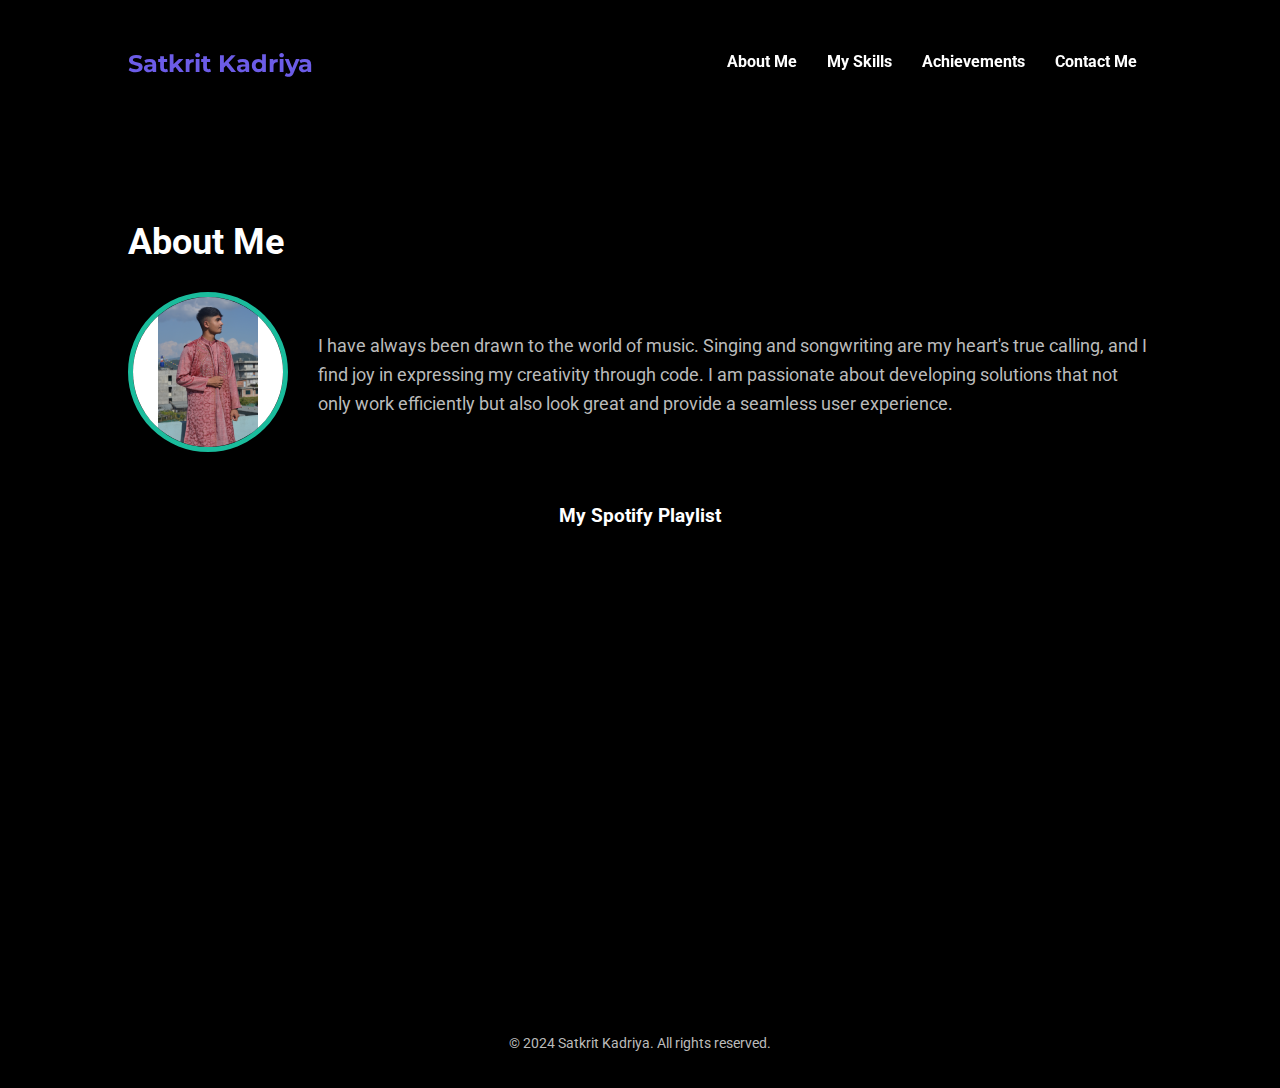
<file: about.html>
<!DOCTYPE html>
<html lang="en">
<head>
    <meta charset="UTF-8">
    <meta name="viewport" content="width=device-width, initial-scale=1.0">
    <title>About Me - Satkrit Kadriya</title>
    <link rel="stylesheet" href="styles.css">
    <link href="https://fonts.googleapis.com/css2?family=Montserrat:wght@400;700&family=Roboto:wght@300;400&display=swap" rel="stylesheet">
</head>
<body>
    <header>
        <nav class="navbar">
            <div class="container">
                <h1 class="logo"><a href="index.html">Satkrit Kadriya</a></h1>
                <ul class="nav-links">
                    <li><a href="about.html">About Me</a></li>
                    <li><a href="skill.html">My Skills</a></li>
                    <li><a href="achievements.html">Achievements</a></li>
                    <li><a href="contact.html">Contact Me</a></li>
                </ul>
            </div>
        </nav>
    </header>

    <main>
        <section class="content-section">
            <div class="container">
                <h2>About Me</h2>
                <div class="profile-container">
                    <img src="New Project(5).png" alt="Satkrit Kadriya" class="profile-picture">
                    <p>I have always been drawn to the world of music. Singing and songwriting are my heart's true calling, and I find joy in expressing my creativity through code. I am passionate about developing solutions that not only work efficiently but also look great and provide a seamless user experience.</p>
                </div>
                
                <!-- Spotify Playlist Embed -->
                <div class="spotify-playlist">
                    <h3>My Spotify Playlist</h3>
                    <iframe src="https://open.spotify.com/embed/playlist/0PrzyKpP53FFGSIe3blXgq?utm_source=generator" width="300" height="380" frameborder="0" allowtransparency="true" allow="encrypted-media"></iframe>
                </div>
            </div>
        </section>
    </main>

    <footer>
        <div class="container">
            <p>&copy; 2024 Satkrit Kadriya. All rights reserved.</p>
        </div>
    </footer>
</body>
</html>
</file>
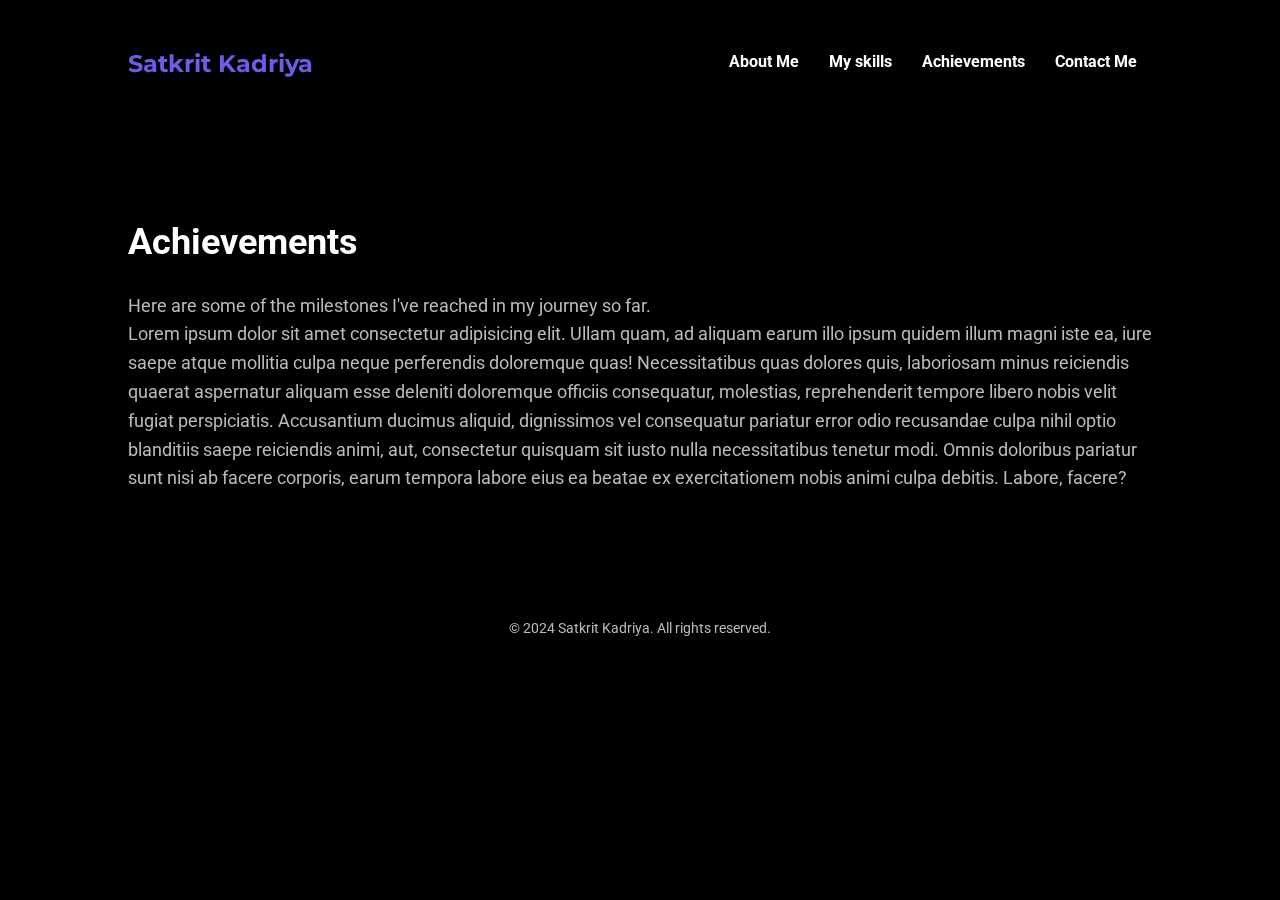
<file: achievements.html>
<!DOCTYPE html>
<html lang="en">
<head>
    <meta charset="UTF-8">
    <meta name="viewport" content="width=device-width, initial-scale=1.0">
    <title>Achievements - Satkrit Kadriya</title>
    <link rel="stylesheet" href="styles.css">
    <link href="https://fonts.googleapis.com/css2?family=Montserrat:wght@400;700&family=Roboto:wght@300;400&display=swap" rel="stylesheet">
</head>
<body>

    <!-- Background Video -->
    <div class="background-video-container">
        <video autoplay muted loop>
            <source src="https://videos.pexels.com/video-files/853919/853919-hd_1920_1080_25fps.mp4" type="video/mp4">
            Your browser does not support the video tag.
        </video>
    </div>

    <header>
        <nav class="navbar">
            <div class="container">
                <h1 class="logo"><a href="index.html">Satkrit Kadriya</a></h1>
                <ul class="nav-links">
                    <li><a href="about.html">About Me</a></li>
                    <li><a href="skill.html">My skills</a></li>
                    <li><a href="achievements.html">Achievements</a></li>
                    <li><a href="contact.html">Contact Me</a></li>
                </ul>
            </div>
        </nav>
    </header>

    <main>
        <section class="content-section">
            <h2>Achievements</h2>
            <p>Here are some of the milestones I've reached in my journey so far.
                <br> Lorem ipsum dolor sit amet consectetur adipisicing elit. Ullam quam, ad aliquam earum illo ipsum quidem illum magni iste ea, iure saepe atque mollitia culpa neque perferendis doloremque quas! Necessitatibus quas dolores quis, laboriosam minus reiciendis quaerat aspernatur aliquam esse deleniti doloremque officiis consequatur, molestias, reprehenderit tempore libero nobis velit fugiat perspiciatis. Accusantium ducimus aliquid, dignissimos vel consequatur pariatur error odio recusandae culpa nihil optio blanditiis saepe reiciendis animi, aut, consectetur quisquam sit iusto nulla necessitatibus tenetur modi. Omnis doloribus pariatur sunt nisi ab facere corporis, earum tempora labore eius ea beatae ex exercitationem nobis animi culpa debitis. Labore, facere?
            </p>
        </section>
    </main>

    <footer>
        <p>&copy; 2024 Satkrit Kadriya. All rights reserved.</p>
    </footer>
</body>
</html>
</file>
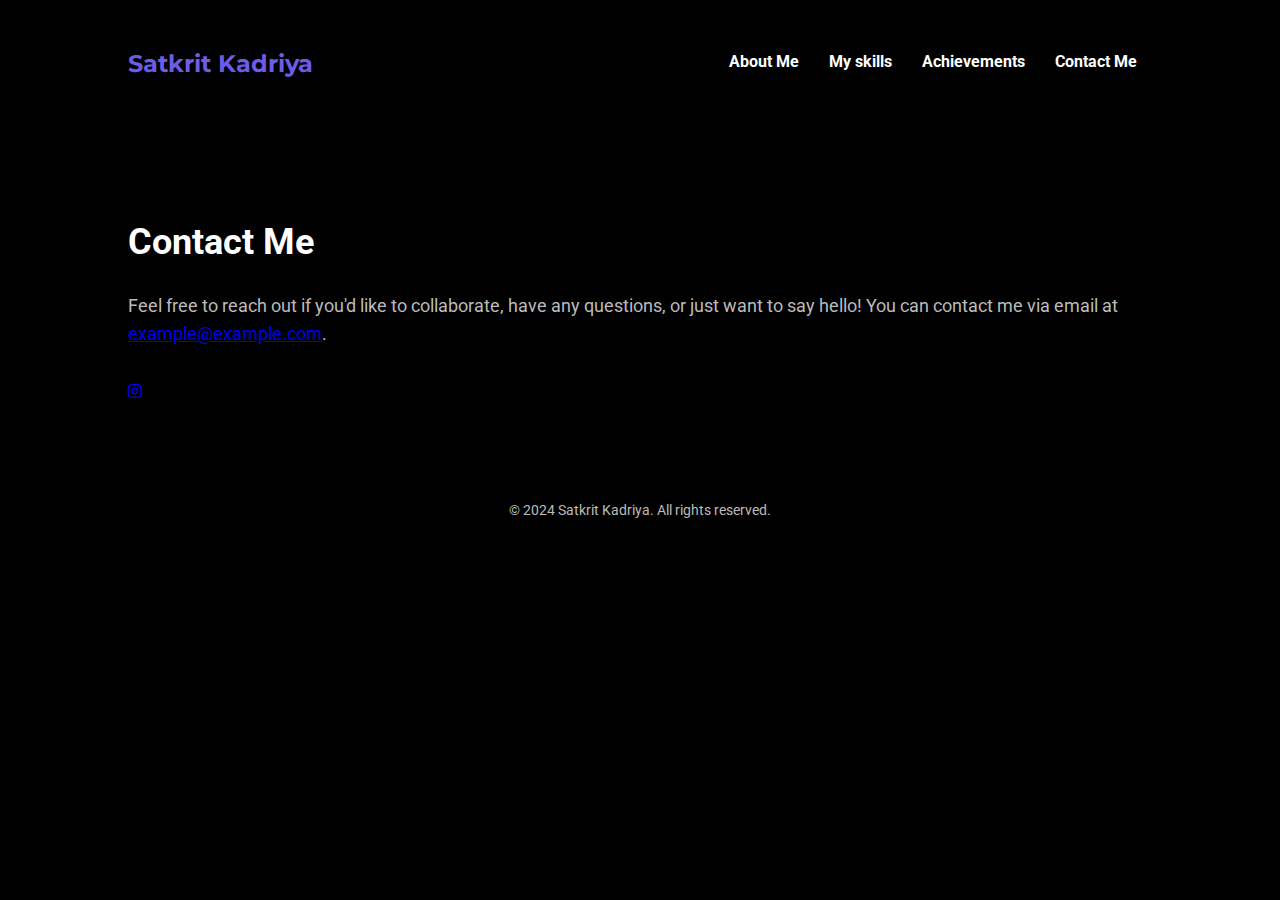
<file: contact.html>
<!DOCTYPE html>
<html lang="en">
<head>
    <meta charset="UTF-8">
    <meta name="viewport" content="width=device-width, initial-scale=1.0">
    <title>Contact Me - Satkrit Kadriya</title>
    <link rel="stylesheet" href="styles.css">
    <link href="https://fonts.googleapis.com/css2?family=Montserrat:wght@400;700&family=Roboto:wght@300;400&display=swap" rel="stylesheet">
    <!-- Include Font Awesome for icons -->
    <link rel="stylesheet" href="https://cdnjs.cloudflare.com/ajax/libs/font-awesome/6.0.0-beta3/css/all.min.css">
</head>
<body>
    <header>
        <nav class="navbar">
            <div class="container">
                <h1 class="logo"><a href="index.html">Satkrit Kadriya</a></h1>
                <ul class="nav-links">
                    <li><a href="about.html">About Me</a></li>
                    <li><a href="skill.html">My skills</a></li>
                    <li><a href="achievements.html">Achievements</a></li>
                    <li><a href="contact.html">Contact Me</a></li>
                </ul>
            </div>
        </nav>
    </header>

    <main class="contact-background">
        <section class="content-section">
            <div class="container">
                <h2>Contact Me</h2>
                <p>Feel free to reach out if you'd like to collaborate, have any questions, or just want to say hello! You can contact me via email at <a href="mailto:example@example.com">example@example.com</a>.</p>
                <div class="social-media">
                    <a href="https://www.instagram.com/satkrit.77/" target="_blank" class="social-icon">
                        <i class="fab fa-instagram"></i>
                    </a>
                </div>
            </div>
        </section>
    </main>

    <footer>
        <div class="container">
            <p>&copy; 2024 Satkrit Kadriya. All rights reserved.</p>
        </div>
    </footer>
</body>
</html>
</file>
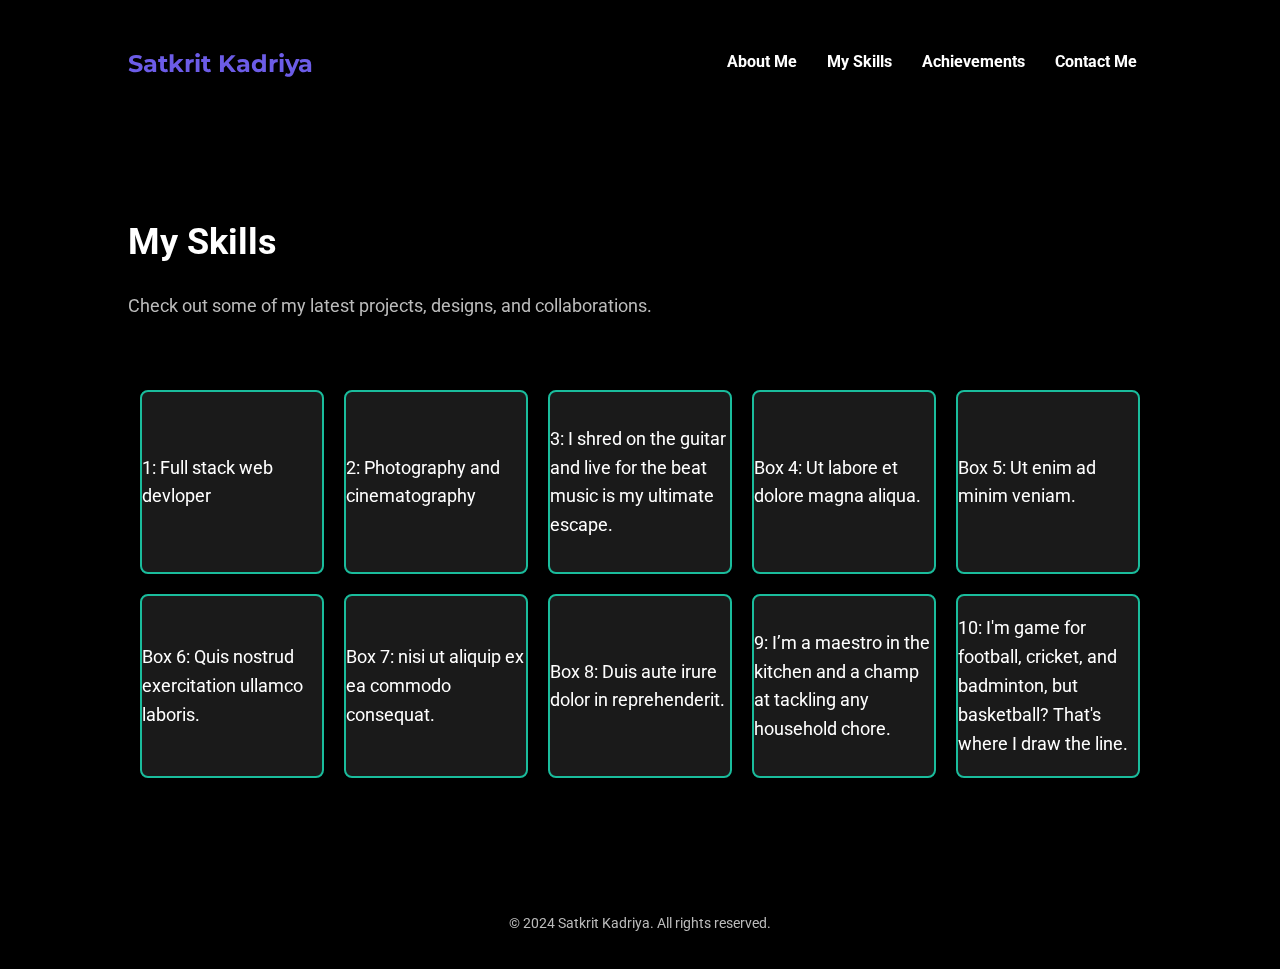
<file: skill.html>
<!DOCTYPE html>
<html lang="en">
<head>
    <meta charset="UTF-8">
    <meta name="viewport" content="width=device-width, initial-scale=1.0">
    <title>My Skills - Satkrit Kadriya</title>
    <link rel="stylesheet" href="styles.css">
    <link href="https://fonts.googleapis.com/css2?family=Montserrat:wght@400;700&family=Roboto:wght@300;400&display=swap" rel="stylesheet">
</head>
<body>

    <!-- Background Video -->
    <div class="background-video-container">
        <video autoplay muted loop>
            <source src="https://videos.pexels.com/video-files/853919/853919-hd_1920_1080_25fps.mp4" type="video/mp4">
            Your browser does not support the video tag.
        </video>
    </div>

    <header>
        <nav class="navbar">
            <div class="container">
                <h1 class="logo"><a href="index.html">Satkrit Kadriya</a></h1>
                <ul class="nav-links">
                    <li><a href="about.html">About Me</a></li>
                    <li><a href="skill.html">My Skills</a></li>
                    <li><a href="achievements.html">Achievements</a></li>
                    <li><a href="contact.html">Contact Me</a></li>
                </ul>
            </div>
        </nav>
    </header>

    <main>
        <section class="content-section">
            <h2>My Skills</h2>
            <p>Check out some of my latest projects, designs, and collaborations.</p>
            
            <div class="box-container">
                <!-- 10 Boxes with Text -->
                <div class="box">1: Full stack web devloper</div>
                <div class="box">2: Photography and cinematography</div>
                <div class="box">3: I shred on the guitar and live for the beat  music is my ultimate escape. </div>
                <div class="box">Box 4: Ut labore et dolore magna aliqua.</div>
                <div class="box">Box 5: Ut enim ad minim veniam.</div>
                <div class="box">Box 6: Quis nostrud exercitation ullamco laboris.</div>
                <div class="box">Box 7: nisi ut aliquip ex ea commodo consequat.</div>
                <div class="box">Box 8: Duis aute irure dolor in reprehenderit.</div>
                <div class="box">9: I’m a maestro in the kitchen and a champ at tackling any household chore.</div>
                <div class="box">10: I'm game for football, cricket, and badminton, but basketball? That's where I draw the line.</div>
            </div>
        </section>
    </main>

    <footer>
        <p>&copy; 2024 Satkrit Kadriya. All rights reserved.</p>
    </footer>
</body>
</html>
</file>
<file: styles.css>
/* General Styles */
body {
    margin: 0;
    font-family: 'Roboto', sans-serif;
    line-height: 1.6;
    color: #fff;
    background-color: #000;
    position: relative;
    overflow-x: hidden;
}

/* Navbar Styles */
.navbar {
    background-color: rgba(0, 0, 0, 0.7);
    color: #fff;
    padding: 15px 0;
    position: sticky;
    top: 0;
    width: 100%;
    z-index: 1000;
}

.navbar .container {
    display: flex;
    justify-content: space-between;
    align-items: center;
    padding: 0 10%;
}

.nav-links {
    list-style: none;
    padding: 0;
    margin: 0;
    display: flex;
}

.nav-links li {
    margin: 0 15px;
}

.nav-links a {
    color: #fff;
    text-decoration: none;
    font-weight: bold;
    transition: color 0.3s ease;
}

.nav-links a:hover {
    color: #1abc9c;
}

.logo a {
    text-decoration: none;
    font-family: 'Montserrat', sans-serif;
    color: #6c5ce7;
    font-size: 24px;
    font-weight: 700;
}

/* Background Video */
.background-video-container {
    position: fixed;
    top: 0;
    left: 0;
    min-width: 100%;
    min-height: 100%;
    z-index: -1;
}

.background-video-container video {
    min-width: 100%;
    min-height: 100%;
    object-fit: cover;
}

/* Hero Section */
.hero {
    display: flex;
    align-items: center;
    justify-content: center;
    height: 100vh;
    text-align: center;
    color: #fff;
    padding: 0 20px; /* Added padding for responsiveness */
}

.hero-content {
    max-width: 800px; /* Increased max-width for better text alignment */
}

.hero h2 {
    font-size: 36px;
    margin-bottom: 20px;
}

.hero .highlight {
    color: #1abc9c;
}

.cta-button {
    padding: 10px 20px;
    background-color: #1abc9c;
    border: none;
    color: #fff;
    font-size: 16px;
    cursor: pointer;
    text-decoration: none;
    transition: background-color 0.3s ease;
}

.cta-button:hover {
    background-color: #16a085;
}

/* Content Section */
.content-section {
    padding: 60px 10%;
    background-color: rgba(0, 0, 0, 0.8);
    border-radius: 8px;
}

.content-section h2 {
    font-size: 36px;
    color: #fff;
    margin-bottom: 20px;
}

.content-section p {
    font-size: 18px;
    color: #bbb;
    line-height: 1.6;
    margin-bottom: 30px;
}

/* Box Container */
.box-container {
    display: flex;
    flex-wrap: wrap;
    justify-content: center;
    gap: 20px;
    padding: 40px 0;
}

/* Box Styling */
.box {
    width: 180px;
    height: 180px;
    background-color: rgba(255, 255, 255, 0.1);
    border: 2px solid #1abc9c;
    border-radius: 8px;
    display: flex;
    align-items: center;
    justify-content: center;
    font-size: 18px;
    color: #fff;
    transition: transform 0.3s ease;
    animation: pulse 2s infinite;
}

.box:hover {
    transform: scale(1.05);
    background-color: rgba(255, 255, 255, 0.2);
}

/* Box Animation */
@keyframes pulse {
    0% {
        transform: scale(1);
    }
    50% {
        transform: scale(1.03);
    }
    100% {
        transform: scale(1);
    }
}

/* About Section */
.about-section {
    padding: 80px 10%;
    background-color: #000;
    display: flex;
    align-items: center;
    justify-content: center;
    color: #fff;
}

.profile-container {
    display: flex;
    align-items: center;
    gap: 30px;
}

.profile-picture {
    width: 150px;
    height: 150px;
    border-radius: 50%;
    border: 5px solid #1abc9c;
    margin-bottom: 20px;
}

.about-content {
    max-width: 500px;
}

/* Spotify Playlist Styles */
.spotify-playlist {
    text-align: center;
    margin-top: 30px;
}

.spotify-playlist iframe {
    border-radius: 8px;
}

/* Footer Styles */
footer {
    background-color: rgba(0, 0, 0, 0.7);
    padding: 20px 0;
    color: #bbb;
    text-align: center;
    font-size: 14px;
    position: relative;
    z-index: 1;
}

/* Responsive Styles */
@media (max-width: 768px) {
    .content-section {
        padding: 30px 5%;
    }

    .box {
        width: 100%;
    }

    .hero h2 {
        font-size: 28px;
    }
}

@media (max-width: 480px) {
    .box {
        width: 100%;
    }

    .hero h2 {
        font-size: 24px;
    }
}
</file>
